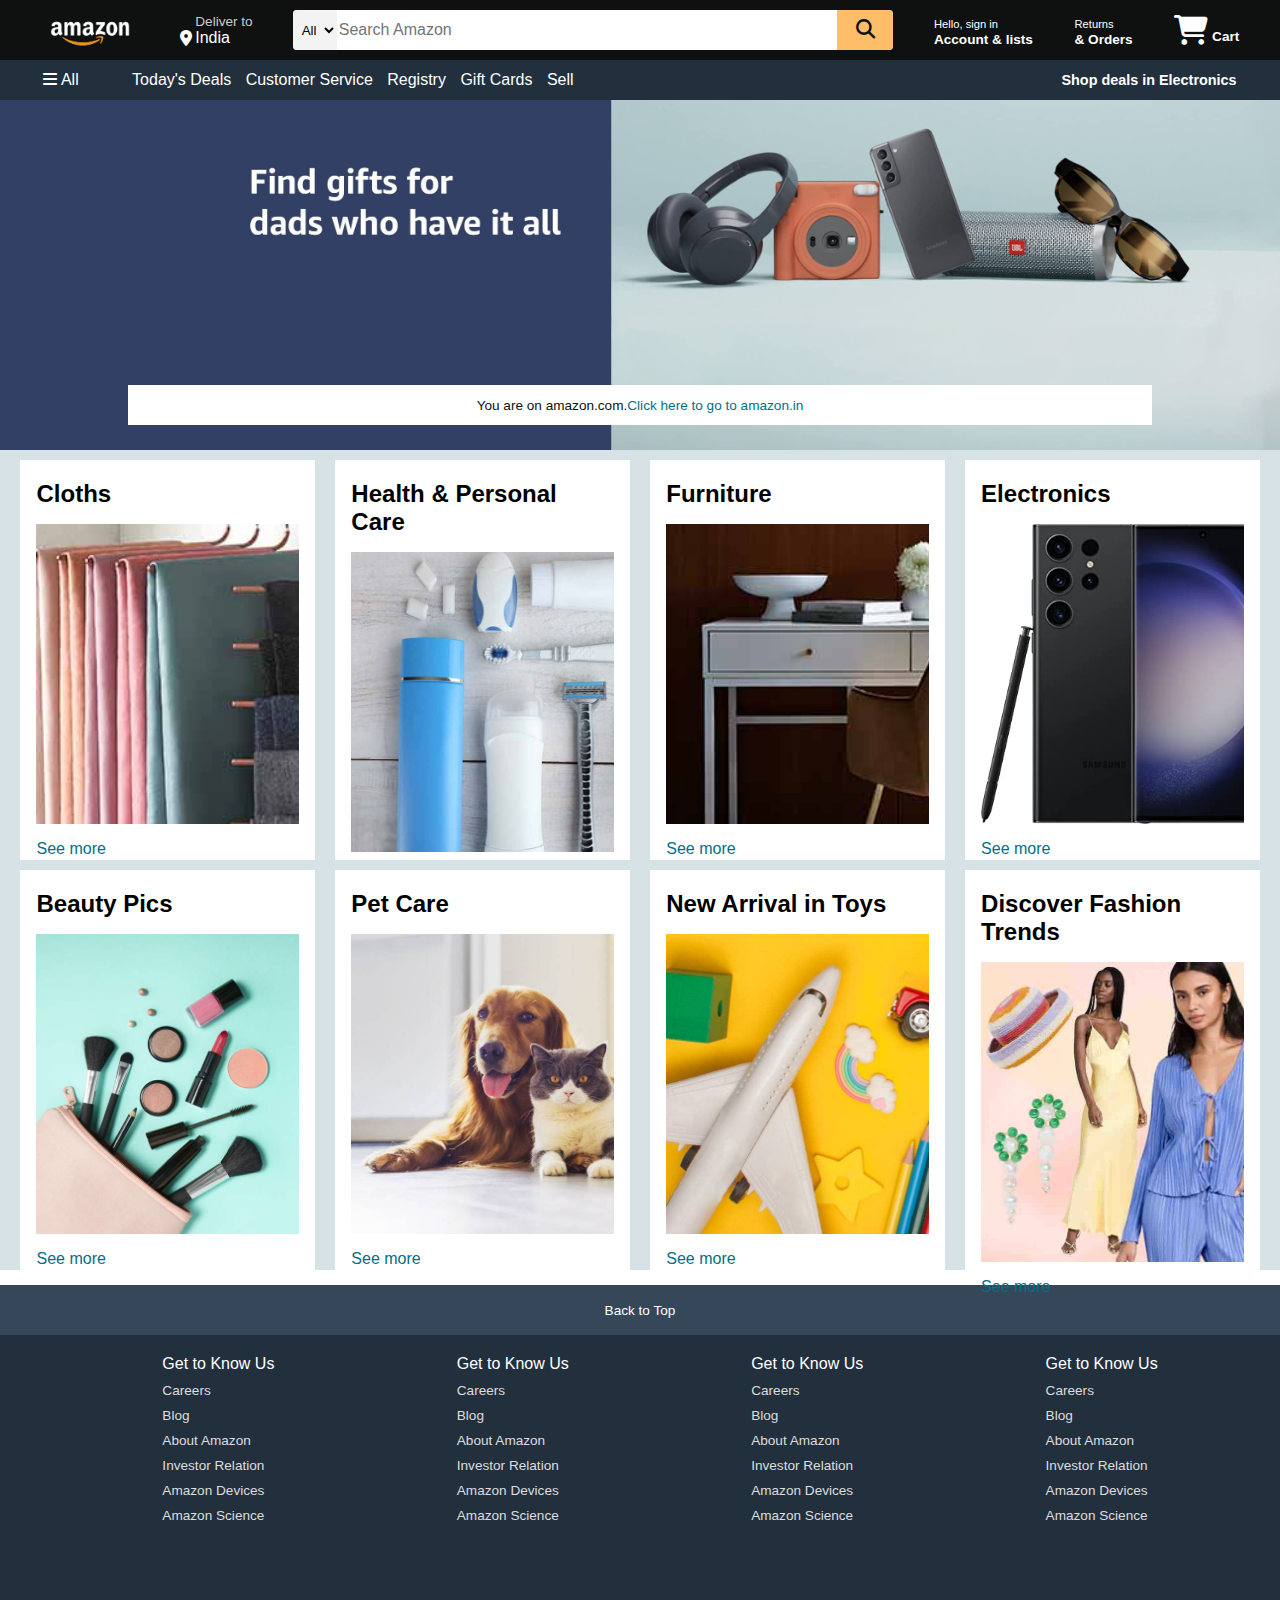
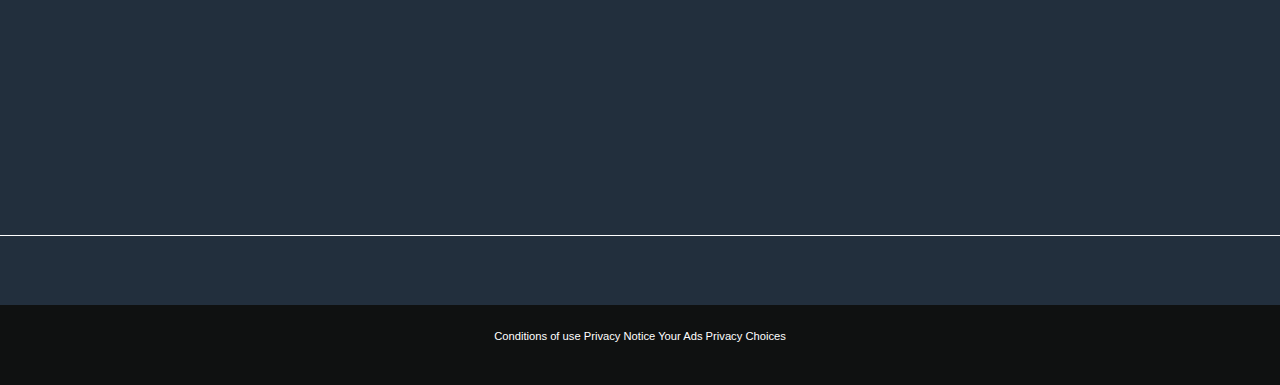
<file: index.html>
<!DOCTYPE html>
<html lang="en">
<head>
    <meta charset="UTF-8">
    <meta name="viewport" content="width=device-width, initial-scale=1.0">
    <title>Amazon.in</title>
    <link rel="stylesheet" href="https://cdnjs.cloudflare.com/ajax/libs/font-awesome/6.7.2/css/all.min.css" integrity="sha512-Evv84Mr4kqVGRNSgIGL/F/aIDqQb7xQ2vcrdIwxfjThSH8CSR7PBEakCr51Ck+w+/U6swU2Im1vVX0SVk9ABhg==" crossorigin="anonymous" referrerpolicy="no-referrer" />
    <link rel="stylesheet" href="style.css">
</head>
<body>
    <header>
        <div class="container">

        <div class="navbar">
            <div class="nav-logo border">
                <div class="logo"></div>
            </div>   

            <div class="nav-address border nav1">
                <p class="add-first nav1">Deliver to</p>
                <div class="add-icon nav1">
                    <i class="fa-solid fa-location-dot"></i>
                    <p class="add-second nav1">India</p>
                </div>
            </div>
            <div class="nav-search">
                <select class="search-select nav2">
                    <option>All</option>
                </select>
                <input placeholder="Search Amazon" class="search-input nav2">
                <div class="search-icon">
                    <i class="fa-solid fa-magnifying-glass"></i>
                </div>
            </div>

            <div class="nav-signin border nav3">
                <p class="nav3"><span>Hello, sign in</span></p>
                <p class="nav-second nav3">Account & lists</p>
            </div>

            <div class="nav-signin border nav4">
                <p class="nav4"><span>Returns</span></p>
                <p class="nav-second nav4">& Orders</p>
            </div>

            <div class="nav-cart border">
                <i class="fa-solid fa-cart-shopping"></i>
                Cart
            </div>
        </div>

        <div class="panel">
            <div class="panel-all">
                <i class="fa-solid fa-bars"></i>
                All
            </div>
            <div class="panel-ops">
                <p>Today's Deals</p>
                <p>Customer Service</p>
                <p>Registry</p>
                <p>Gift Cards</p>
                <p>Sell</p>
            </div>
            <div class="panel-deals">
                Shop deals in Electronics
            </div>
        </div>
    </header>

    <div class="hero-section">
        <div class="hero-msg">
            <p class="h-ms">You are on amazon.com.<a>Click here to go to amazon.in</a></p>
        </div>
    </div>

    <div class="shop-section">
        <div class="box-1 box">
            <div class="box-content">
                <h2>Cloths</h2>                  
                <div class="box-img" style="background-image: url('box1_image.jpg');"></div>
                <p>See more</p>
            </div>
        </div>
        <div class="box-2 box">
            <div class="box-content">
                <h2>Health & Personal Care</h2>                  
                <div class="box-img" style="background-image: url('box2_image.jpg');"></div>
                <p>See more</p>
            </div>
        </div>
        <div class="box-3 box">
            <div class="box-content">
                <h2>Furniture</h2>                  
                <div class="box-img" style="background-image: url('box3_image.jpg');"></div>
                <p>See more</p>
            </div>
        </div>
        <div class="box-4 box">
            <div class="box-content">
                <h2>Electronics</h2>                  
                <div class="box-img" style="background-image: url('box4_image.jpg');"></div>
                <p>See more</p>
            </div>
        </div>
        <div class="box-5 box">
            <div class="box-content">
                <h2>Beauty Pics</h2>                  
                <div class="box-img" style="background-image: url('box5_image.jpg');"></div>
                <p>See more</p>
            </div>
        </div>
        <div class="box-6 box">
            <div class="box-content">
                <h2>Pet Care</h2>                  
                <div class="box-img" style="background-image: url('box6_image.jpg');"></div>
                <p>See more</p>
            </div>
        </div>
        <div class="box-7 box">
            <div class="box-content">
                <h2>New Arrival in Toys</h2>                  
                <div class="box-img" style="background-image: url('box7_image.jpg');"></div>
                <p>See more</p>
            </div>
        </div>
        <div class="box-8 box">
            <div class="box-content">
                <h2>Discover Fashion Trends</h2>                  
                <div class="box-img" style="background-image: url('box8_image.jpg');"></div>
                <p>See more</p>
            </div>
        </div>
    </div>

    <footer>
        <div class="foot-panel1">
            Back to Top
        </div>
        <div class="foot-panel2">
            <ul>
                <p>Get to Know Us</p>
                <a>Careers</a>
                <a>Blog</a>
                <a>About Amazon</a>
                <a>Investor Relation</a>
                <a>Amazon Devices</a>
                <a>Amazon Science</a>
            </ul>
            <ul>
                <p>Get to Know Us</p>
                <a>Careers</a>
                <a>Blog</a>
                <a>About Amazon</a>
                <a>Investor Relation</a>
                <a>Amazon Devices</a>
                <a>Amazon Science</a>
            </ul>
            <ul class="las-ul">
                <p>Get to Know Us</p>
                <a>Careers</a>
                <a>Blog</a>
                <a>About Amazon</a>
                <a>Investor Relation</a>
                <a>Amazon Devices</a>
                <a>Amazon Science</a>
            </ul>
            <ul class="las-ul">
                <p>Get to Know Us</p>
                <a>Careers</a>
                <a>Blog</a>
                <a>About Amazon</a>
                <a>Investor Relation</a>
                <a>Amazon Devices</a>
                <a>Amazon Science</a>
            </ul>
        </div>
        <div class="foot-panel3">
            <div class="logo"></div>
        </div>
        <div class="foot-panel4">
            <div class="pages">
                <a>Conditions of use</a>
                <a>Privacy Notice</a>
                <a>Your Ads Privacy Choices</a>
            </div>
            <div class="copyright">
                
            </div>
        </div>
    </footer>
</div>
</body>
</html>
</file>
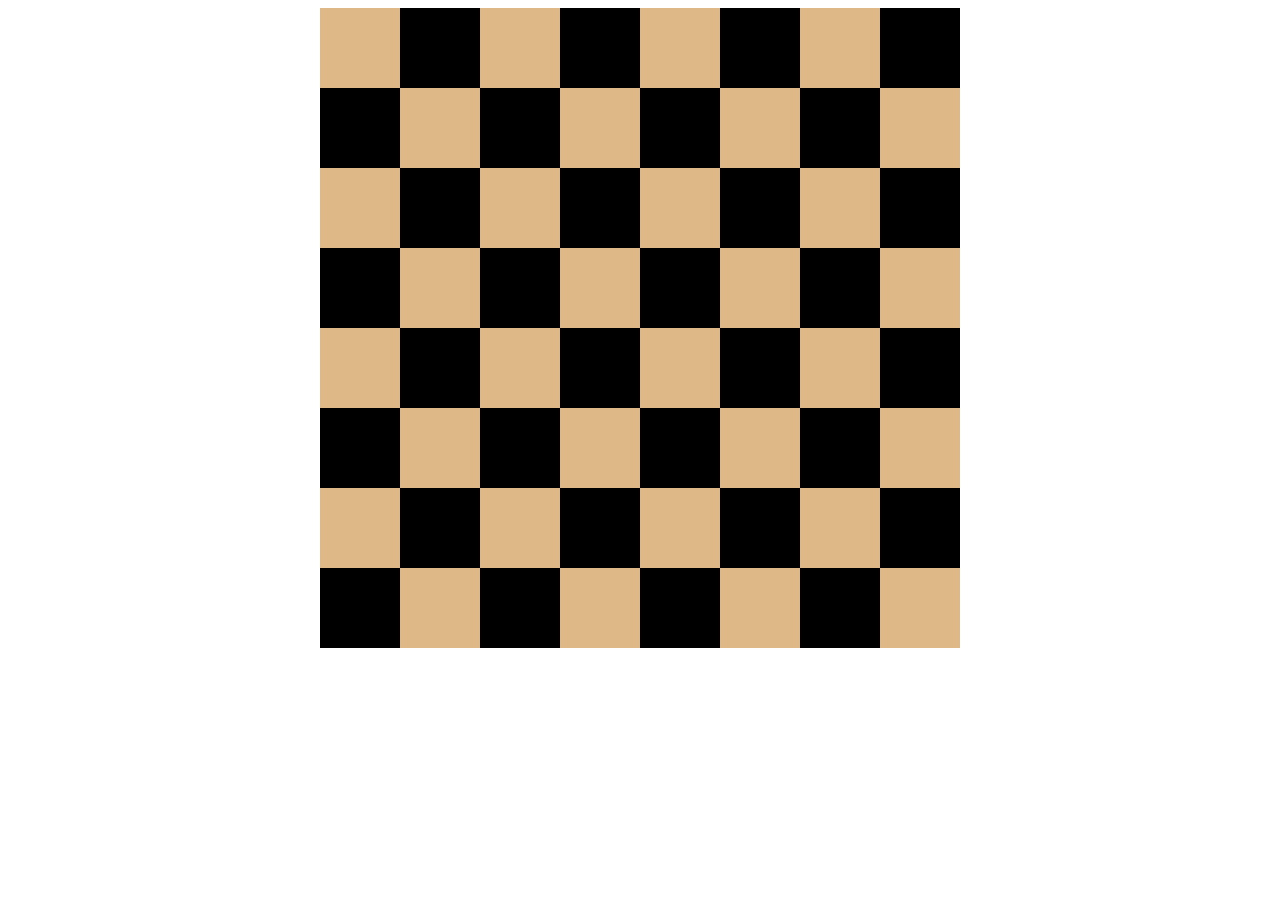
<file: chess-board.html>
<!DOCTYPE html>
<html lang="en">
<head>
    <meta charset="UTF-8">
    <meta name="viewport" content="width=device-width, initial-scale=1.0">
    <title>Document</title>
    <style>
        body{
            
        }

        .outer-1{
            display: flex;
            justify-content: center;

        }

        .inner-white{
            height: 80px;
            width: 80px;
            background-color:burlywood;
        }

        .inner-black{
            height: 80px;
            width: 80px;
            background-color:black;
        }

    </style>
</head>
<body>
    <div class="outer-1">
        <div class="inner-white"></div>
        <div class="inner-black"></div>
        <div class="inner-white"></div>
        <div class="inner-black"></div>
        <div class="inner-white"></div>
        <div class="inner-black"></div>
        <div class="inner-white"></div>
        <div class="inner-black"></div>
    </div>
    <div class="outer-1">
        <div class="inner-black"></div>
        <div class="inner-white"></div>
        <div class="inner-black"></div>
        <div class="inner-white"></div>
        <div class="inner-black"></div>
        <div class="inner-white"></div>
        <div class="inner-black"></div>
        <div class="inner-white"></div>      
    </div>
    <div class="outer-1">
        <div class="inner-white"></div>
        <div class="inner-black"></div>
        <div class="inner-white"></div>
        <div class="inner-black"></div>
        <div class="inner-white"></div>
        <div class="inner-black"></div>
        <div class="inner-white"></div>
        <div class="inner-black"></div>
    </div>
    <div class="outer-1">
        <div class="inner-black"></div>
        <div class="inner-white"></div>
        <div class="inner-black"></div>
        <div class="inner-white"></div>
        <div class="inner-black"></div>
        <div class="inner-white"></div>
        <div class="inner-black"></div>
        <div class="inner-white"></div>      
    </div>
    <div class="outer-1">
        <div class="inner-white"></div>
        <div class="inner-black"></div>
        <div class="inner-white"></div>
        <div class="inner-black"></div>
        <div class="inner-white"></div>
        <div class="inner-black"></div>
        <div class="inner-white"></div>
        <div class="inner-black"></div>
    </div>
    <div class="outer-1">
        <div class="inner-black"></div>
        <div class="inner-white"></div>
        <div class="inner-black"></div>
        <div class="inner-white"></div>
        <div class="inner-black"></div>
        <div class="inner-white"></div>
        <div class="inner-black"></div>
        <div class="inner-white"></div>      
    </div>
    <div class="outer-1">
        <div class="inner-white"></div>
        <div class="inner-black"></div>
        <div class="inner-white"></div>
        <div class="inner-black"></div>
        <div class="inner-white"></div>
        <div class="inner-black"></div>
        <div class="inner-white"></div>
        <div class="inner-black"></div>
    </div>
    <div class="outer-1">
        <div class="inner-black"></div>
        <div class="inner-white"></div>
        <div class="inner-black"></div>
        <div class="inner-white"></div>
        <div class="inner-black"></div>
        <div class="inner-white"></div>
        <div class="inner-black"></div>
        <div class="inner-white"></div>      
    </div>
</body>
</html>
</file>
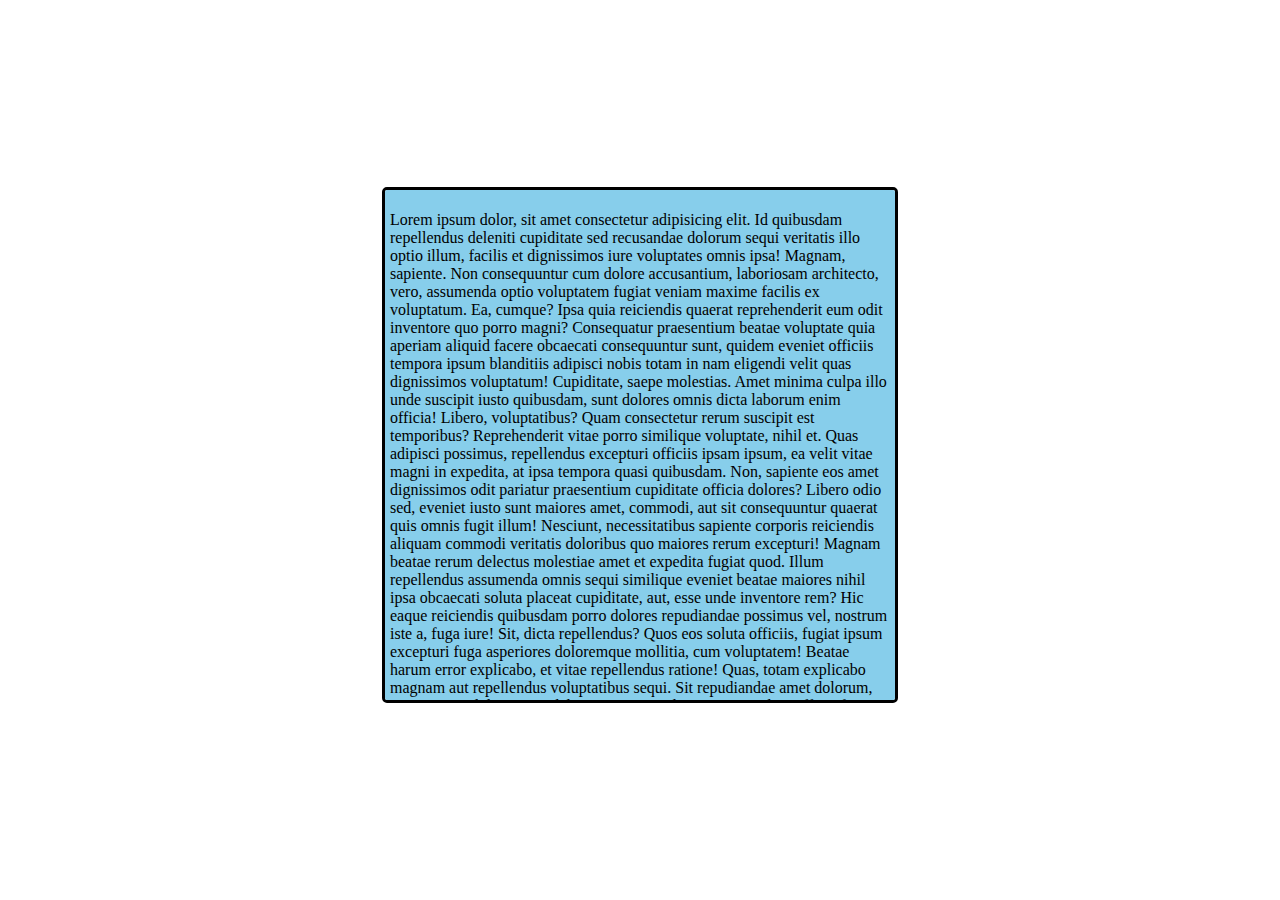
<file: position.html>
<!DOCTYPE html>
<html lang="en">
<head>
    <meta charset="UTF-8">
    <meta name="viewport" content="width=device-width, initial-scale=1.0">
    <title>Document</title>
    <style>
        body{
        display: flex;
        justify-content: center;
        align-items: center;
        height: 97vh;
        }
        
        .inner-box{
        width: 500px;
        height: 500px;
        background-color: skyblue;
        border-radius: 5px;
        border: 3px solid black;
        padding: 5px;
        overflow: auto;
        /* white-space: normal; */
        /* word-wrap: break-word; */
        scrollbar-width: none;
        }           
    </style>
</head>
<body>
    
        <div class="inner-box">
            <p>Lorem ipsum dolor, sit amet consectetur adipisicing elit. Id quibusdam repellendus deleniti cupiditate sed recusandae dolorum sequi veritatis illo optio illum, facilis et dignissimos iure voluptates omnis ipsa! Magnam, sapiente.
            Non consequuntur cum dolore accusantium, laboriosam architecto, vero, assumenda optio voluptatem fugiat veniam maxime facilis ex voluptatum. Ea, cumque? Ipsa quia reiciendis quaerat reprehenderit eum odit inventore quo porro magni?
            Consequatur praesentium beatae voluptate quia aperiam aliquid facere obcaecati consequuntur sunt, quidem eveniet officiis tempora ipsum blanditiis adipisci nobis totam in nam eligendi velit quas dignissimos voluptatum! Cupiditate, saepe molestias.
            Amet minima culpa illo unde suscipit iusto quibusdam, sunt dolores omnis dicta laborum enim officia! Libero, voluptatibus? Quam consectetur rerum suscipit est temporibus? Reprehenderit vitae porro similique voluptate, nihil et.
            Quas adipisci possimus, repellendus excepturi officiis ipsam ipsum, ea velit vitae magni in expedita, at ipsa tempora quasi quibusdam. Non, sapiente eos amet dignissimos odit pariatur praesentium cupiditate officia dolores?
            Libero odio sed, eveniet iusto sunt maiores amet, commodi, aut sit consequuntur quaerat quis omnis fugit illum! Nesciunt, necessitatibus sapiente corporis reiciendis aliquam commodi veritatis doloribus quo maiores rerum excepturi!
            Magnam beatae rerum delectus molestiae amet et expedita fugiat quod. Illum repellendus assumenda omnis sequi similique eveniet beatae maiores nihil ipsa obcaecati soluta placeat cupiditate, aut, esse unde inventore rem?
            Hic eaque reiciendis quibusdam porro dolores repudiandae possimus vel, nostrum iste a, fuga iure! Sit, dicta repellendus? Quos eos soluta officiis, fugiat ipsum excepturi fuga asperiores doloremque mollitia, cum voluptatem!
            Beatae harum error explicabo, et vitae repellendus ratione! Quas, totam explicabo magnam aut repellendus voluptatibus sequi. Sit repudiandae amet dolorum, eveniet esse doloremque deleniti iusto expedita, neque quidem officia fuga.
            Obcaecati delectus voluptates quae dignissimos laboriosam quia enim nam reiciendis? Magnam eius quo id, dolores enim autem ab assumenda reiciendis sint obcaecati molestiae porro repellendus. Nobis adipisci itaque similique dicta?
            Nemo rerum repellendus sit ducimus quia ut vero harum, molestiae temporibus ad asperiores minus error doloribus mollitia quibusdam eum recusandae totam? Nam adipisci dignissimos maxime eaque aperiam tenetur corrupti beatae.
            Officia modi hic, ex quae nostrum ullam repellendus consequuntur dicta, aliquam, eos totam illo. Maiores tenetur maxime nihil explicabo quasi voluptatibus recusandae. Officiis facere adipisci eos aliquam quidem vero ab?
            Omnis, voluptas? Tenetur dicta exercitationem suscipit libero et autem eum perferendis minima, repellendus sunt beatae alias sequi quas nobis eaque dolores voluptates non nam. Maxime quibusdam delectus quas voluptatem beatae.
            Temporibus doloremque in dicta eligendi facere eius voluptatum voluptates quae! Totam alias labore suscipit tempore voluptate deserunt soluta adipisci, dicta sit rerum perferendis sunt? Corporis laboriosam quas nihil incidunt magnam.
            Praesentium nostrum totam minima rem. Quae tenetur modi qui numquam laborum veritatis rerum obcaecati atque voluptate at eum animi beatae ipsam autem vitae accusantium dolorum, fugit eius magni. Temporibus, non.
            Commodi vel perferendis, maiores perspiciatis veniam quidem fugit eum ad esse sunt odio voluptates, dolores, assumenda labore tenetur. Ad, totam? Dolorem cupiditate sed numquam. Sint vitae voluptatem illum iusto doloribus?
            Molestiae excepturi quaerat, itaque at sequi esse in facere eaque modi asperiores. Corrupti placeat cupiditate facilis excepturi cumque cum eaque magni deleniti! Blanditiis facere aliquam corrupti sequi id, debitis ea.
            Cum perspiciatis velit, vel nisi ipsam vitae facere alias exercitationem autem consequuntur sint! Impedit sit voluptatum ex, itaque eos rerum laboriosam, temporibus aliquid illo eius ipsum dolorum veritatis fugiat similique!
            Eum vero officia commodi illo odio et beatae itaque doloremque molestiae, voluptate unde similique recusandae provident? Excepturi iure et sequi itaque facere facilis mollitia explicabo dolores tempore! Hic, iusto eos!
            Esse perferendis quasi nulla placeat. Placeat facilis officia ad aut nihil libero aspernatur ut eius, atque aliquam iure iste blanditiis doloribus animi nemo temporibus labore! Fugit doloribus labore quod veritatis.
            Hic assumenda minus officia ab. Quam id unde amet cum officiis vel ut tenetur itaque! Voluptas tempora perspiciatis asperiores! Quae dignissimos repellendus voluptatum quam labore assumenda alias maxime culpa id.
            Ratione similique dicta tempora saepe omnis culpa architecto blanditiis? Dolorum quo odio commodi harum laudantium, ipsam perspiciatis. Reiciendis, nesciunt, ad magni veniam et totam esse asperiores culpa debitis iusto reprehenderit.
            Voluptates excepturi perspiciatis cupiditate officia velit nam, exercitationem dolore autem aliquam quaerat quos perferendis culpa facilis. Illum et ullam ratione voluptatem fugiat voluptates, commodi ex, amet alias illo voluptatibus saepe!
            Doloremque eaque dolor nam illo ullam quam, vitae eveniet nihil labore ipsam mollitia earum ea facere enim velit non ab. Autem nesciunt doloremque sapiente voluptates pariatur dolorum odio, enim tempora?
            Esse blanditiis ad laborum cum, adipisci aperiam animi quod consequatur ipsa, alias impedit ab aliquam! Ex earum incidunt veniam enim error, voluptas odio praesentium tempore. Enim expedita eveniet magnam nam?
            Sequi amet qui nemo quae iure. Numquam reprehenderit temporibus totam non aut id, facilis nihil molestias ut fugit corporis, a quis ipsa perferendis necessitatibus sit voluptate ab cum quidem vitae!
            Omnis quos dolorum placeat, enim laborum, consectetur cumque odio optio et eligendi ad sint obcaecati exercitationem inventore totam in adipisci, magni ipsa vel. Dolorum possimus commodi quasi. Ab, iure voluptas?
            Eos placeat, laboriosam unde delectus rerum facere dicta commodi suscipit neque quibusdam eum quod incidunt cum quasi quos tempore consectetur? Ducimus commodi placeat tempora, distinctio earum molestiae vero ex assumenda.
            Laudantium voluptatum repellendus molestiae, quibusdam illo deserunt ab cumque similique ex natus nam maiores laborum harum odio perspiciatis blanditiis illum eum? Quos sunt minima dolores cum vero blanditiis at architecto!
            Ut necessitatibus sed repellat, similique ea neque possimus sequi corrupti facilis nesciunt soluta! Numquam consequatur cupiditate quod, ea dolor ipsum iure, beatae quis voluptates impedit nemo similique repudiandae, vel dolorum.
            Error provident dicta corporis quos aperiam nisi explicabo, eius odit harum id omnis inventore ipsum veritatis magni ipsam quae minus dolor neque itaque optio. Deserunt omnis magni a ipsum laudantium?
            Rem laboriosam quod veniam cumque possimus porro assumenda iure delectus ipsa, dignissimos aperiam sit, accusamus ipsum voluptatem ratione dolores iste, in saepe. Ipsa sapiente facilis aut eius eaque nostrum! Dolorum.
            Temporibus aperiam obcaecati sequi. Ipsum alias iste, quo voluptates officia ut adipisci corporis similique perspiciatis soluta quasi, necessitatibus fugit laudantium cupiditate natus est eligendi architecto deleniti? Laudantium magni deserunt modi.
            Temporibus deleniti hic fuga eius maxime libero animi. Voluptates, rem soluta mollitia autem hic saepe atque et nemo quaerat, labore aspernatur voluptatum praesentium porro qui dolore cupiditate fuga numquam illo?
            Provident doloribus, maxime dolorem voluptas impedit illum, id nihil vitae voluptatum incidunt adipisci ducimus quas ratione quaerat nulla. Illo recusandae architecto eveniet fugit soluta optio, minima consequatur distinctio assumenda officiis?
            At odit beatae impedit temporibus molestias laboriosam, nemo quisquam repudiandae laborum omnis, vel ab error repellat minus. Expedita fugit consectetur, exercitationem nesciunt, incidunt commodi corrupti, suscipit adipisci a ex ad!
            Ipsum debitis ducimus est aliquam nemo vel aperiam odit tenetur corrupti doloremque adipisci, error maxime voluptatem! Laboriosam culpa maiores sed quisquam optio vitae autem, beatae, eligendi nobis dignissimos pariatur nisi.
            At ipsum animi magni quod voluptas eius commodi aliquam officia eveniet! Laborum delectus ratione magnam fugiat quidem unde. Mollitia, esse dolores. Consectetur architecto molestiae asperiores adipisci expedita praesentium itaque est?
            Voluptatum est in libero eos, porro et quis distinctio molestias magnam veniam eaque recusandae impedit repudiandae a error fuga quidem facilis dicta consequuntur. Animi doloribus, veniam minus eligendi possimus ea!
            Ab ducimus voluptates saepe, optio sint doloribus aspernatur minima impedit. Ipsum recusandae laudantium voluptate porro deleniti enim nobis deserunt magni! Dolorum aspernatur inventore nisi magni, obcaecati asperiores eius beatae laborum!
            Quasi vel esse soluta fugiat nisi hic, minima iure libero facilis architecto in fuga unde sunt odio repudiandae accusamus! Labore praesentium natus quod similique, mollitia magni quasi voluptates error doloribus.
            Id inventore eaque dolorum nam ducimus reprehenderit ipsum. Temporibus, quod, tempora itaque quidem quasi provident nemo, molestias nisi deleniti at placeat ea reprehenderit. Dolorem consectetur odio laborum, ea expedita sint.
            Eum culpa minima ut ullam quasi alias provident illo voluptatem iure, fugiat earum tempore quis, doloremque veritatis. Dicta optio ex ducimus molestiae voluptatibus accusantium explicabo corporis porro in exercitationem! Excepturi!
            Error, fugiat quibusdam amet et laborum cum atque exercitationem recusandae doloremque iusto repellendus nesciunt corporis, quos vero. Nemo, velit et? Cumque cupiditate ducimus ipsum ea nostrum magni optio voluptates ipsam?
            Consequuntur, explicabo? Cupiditate tenetur saepe recusandae itaque ducimus cum ullam esse. Odit voluptatibus officia nemo possimus molestias excepturi voluptatem distinctio ad voluptas laboriosam! Dicta veritatis impedit illo debitis odio quasi.
            Dolorem ad sequi quam, eum eos voluptatem, perspiciatis repellendus a reprehenderit tempore, modi minus vero quaerat numquam ea aliquid dolores? Ratione corporis delectus, odio dolorem dignissimos fugit illum beatae nemo.
            Provident dolore beatae, ab, magnam tempore nobis architecto, cumque modi debitis corporis natus. Dolor, iure similique quidem modi doloribus unde eius nobis laudantium repudiandae dolorem harum nam illum voluptatibus doloremque?
            Impedit numquam atque sed ratione. Explicabo, omnis repellendus. Nesciunt dolor sint veritatis quasi quo quaerat nam laborum, quod id dolores reiciendis, autem enim. Est doloremque corrupti porro fuga, velit fugit!
            Porro laborum consectetur expedita harum, dolore tempore earum eum non. Aliquid esse minus repellendus commodi exercitationem voluptatem molestias, nobis accusantium, nulla, minima rerum non? Dolores sint illum possimus debitis nobis.
            Magnam ab nemo dolor? Ullam aspernatur dolores facilis recusandae soluta impedit cupiditate consequatur laboriosam, consequuntur optio fugit eveniet? Atque dignissimos dolores autem quo sequi hic a tenetur, quia minima alias!</p>
        </div>

</body>
</html>
</file>
<file: style.css>
* {
    margin: 0;
    font-family: Arial, sans-serif;
    box-sizing: border-box;
}

.navbar {
    height: 3.75rem; /* 60px */
    background-color: #0f1111;
    color: white;
    display: flex;
    align-items: center;
    justify-content: space-evenly;
}

.nav-logo {
    height: 3.125rem; /* 50px */
    width: 6.25rem; /* 100px */
}

.logo {
    background-image: url("amazon_logo copy.png");
    background-size: cover;
    height: 3.125rem;
    width: 100%;
}

.border {
    border: 0.09375rem solid transparent; /* 1.5px */
}
.border:hover {
    border: 0.09375rem solid white;
}

/* Box-2 */
.add-first {
    color: #cccccc;
    font-size: 0.85rem;
    margin-left: 0.9375rem; /* 15px */
}
.add-second {
    font-size: 1rem;
    margin-left: 0.1875rem; /* 3px */
}
.add-icon {
    display: flex;
    align-items: center;
}

/* Box-3 */
.nav-search {
    display: flex;
    background-color: pink;
    width: 100%;
    max-width: 37.5rem; /* 600px */
    height: 2.5rem; /* 40px */
    border-radius: 0.25rem;
    justify-content: space-evenly;
}

.search-select {
    background-color: #f3f3f3;
    width: 3.125rem; /* 50px */
    text-align: center;
    border-top-left-radius: 0.25rem;
    border-bottom-left-radius: 0.25rem;
    border: none;
}

.search-input {
    width: 100%;
    max-width: 31.25rem; /* 500px */
    font-size: 1rem;
    border: none;
}

.search-icon {
    width: 4.0625rem; /* 65px */
    display: flex;
    justify-content: center;
    align-items: center;
    font-size: 1.2rem;
    background-color: #febd68;
    border-top-right-radius: 0.25rem;
    border-bottom-right-radius: 0.25rem;
    color: #0f1111;
}

.nav-search:hover {
    border: 0.125rem solid orange; /* 2px */
}

/* Box-4 */
span {
    font-size: 0.7rem;
}
.nav-second {
    font-size: 0.85rem;
    font-weight: 700;
}

/* Box-6 */
.nav-cart i {
    font-size: 1.875rem; /* 30px */
}
.nav-cart {
    font-size: 0.85rem;
    font-weight: 700;
}

/* Panel */
.panel {
    height: 2.5rem; /* 40px */
    background-color: #222f3d;
    display: flex;
    color: white;
    align-items: center;
    justify-content: space-evenly;
}

.panel-ops p {
    display: inline;
    margin-left: 0.625rem; /* 10px */
}

.panel-ops {
    width: 70%;
}

.panel-deals {
    font-size: 0.9rem;
    font-weight: 700;
}

/* Hero Section */
.hero-section {
    background-image: url("hero_image.jpg");
    background-size: cover;
    height: 21.875rem; /* 350px */
    display: flex;
    justify-content: center;
    align-items: flex-end;
}

.hero-msg {
    background-color: white;
    color: #0f1111;
    height: 2.5rem; /* 40px */
    display: flex;
    align-items: center;
    justify-content: center;
    font-size: 0.85rem;
    width: 80%;
    margin-bottom: 1.5625rem; /* 25px */
}
.hero-msg a {
    color: #007185;
}

/* Shop Section */
.shop-section {
    display: flex;
    flex-wrap: wrap;
    justify-content: space-evenly;
    background-color: #d7e2e6;
}

.box {
    height: 25rem; /* 400px */
    width: 23%;
    background-color: white;
    padding: 1.25rem 0 0.9375rem; /* 20px 0px 15px */
    margin-top: 0.625rem; /* 10px */
}

.box-img {
    height: 18.75rem; /* 300px */
    background-size: cover;
    margin-top: 1rem;
    margin-bottom: 1rem;
}

.box-content {
    margin-left: 1rem;
    margin-right: 1rem;
}
.box-content p {
    color: #007185;
}

/* Media Query */
@media (max-width: 375px) {
    .navbar {
        height: 1.875rem; /* 30px */
    }
}

/* Footer */
footer {
    margin-top: 0.9375rem; /* 15px */
}

.foot-panel1 {
    background-color: #37475a;
    color: white;
    height: 3.125rem; /* 50px */
    display: flex;
    justify-content: center;
    align-items: center;
    font-size: 0.85rem;
}

.foot-panel2 {
    background-color: #222f3d;
    color: white;
    height: 31.25rem; /* 500px */
    display: flex;
    justify-content: space-evenly;
}

ul {
    margin: 1.25rem; /* 20px */
}

ul a {
    display: block;
    font-size: 0.85rem;
    margin-top: 0.625rem; /* 10px */
    color: #dddddd;
}

.foot-panel3 {
    background-color: #222f3d;
    color: white;
    border-top: 0.03125rem solid white; /* 0.5px */
    height: 4.375rem; /* 70px */
    display: flex;
    justify-content: center;
    align-items: center;
}

.foot-panel4 {
    background-color: #0f1111;
    color: white;
    height: 5rem; /* 80px */
    font-size: 0.7rem;
    text-align: center;
}

.pages {
    padding-top: 1.5625rem; /* 25px */
}

.copyright {
    text-align: center;
}


@media(max-width:600px){
    html{
        overflow-x: hidden;
       
    }
    body{
        /* width: 375px; */
        max-width: 100vh;
        overflow-x: hidden;
    }

    .nav1{
        display: none;
    } 

    .nav2{
        display: none;
    }

    .nav-search{
        width: 4.0625rem;
    }

    .nav3{
        display: none;
    }

    .nav4{
        display: none;
    }

    .panel{
        display: none;
    }

    .navbar{
        display: flex;
    }

    .search-icon{
        border-top-left-radius: 0.25rem;
        border-bottom-left-radius: 0.25rem;
        
    }

    .hero-section{
        background-size: cover;
        height: 10rem;
        display: flex;
        justify-content: center;
        align-items: flex-end;
    }

    .hero-msg {
        background-color: white;
        color: #0f1111;
        height: 0.5rem; /* 40px */
        font-size: 0.60rem;
        width: 70%;
        margin-bottom: 1.5625rem; /* 25px */
    }

    .box {
        height: 10rem; /* 400px */
        width: 40%;
        background-color: white;
        padding: 1.25rem 0 0.9375rem; /* 20px 0px 15px */
        margin-top: 0.625rem; /* 10px */
    }

    .box-img {
        height: 6rem; /* 300px */
        background-size: cover;
        margin-top: 0.25rem;
        margin-bottom: 0.25rem;
    }

    .nav-cart{
        /* margin-left: 4rem; */
    }

    .nav-cart i {
        font-size: 1.3rem; /* 30px */
    }

    .nav-search{
        margin-left: 6rem;
        font-size: 1.3;
        height: 2rem;
        width: 2.5rem;
    }

    .search-icon{
        font-size: 1rem;
    }  

    .nav-logo {
        height: 3rem; /* 50px */
        width: 6.rem; /* 100px */
        margin-right: 3rem;
    }

    h2{
        margin-bottom: 0.2rem;
        font-size: 10px;
    }

    .box-content p {
        color: #007185;
        font-size: 0.8rem;
    }

    .las-ul{
        display: none;
    }

    .foot-panel2{
        height: 18rem;
    }

    .foot-panel3{
        display: none;
    }

    .foot-panel4{
        height: 4rem;
    }



}
</file>
